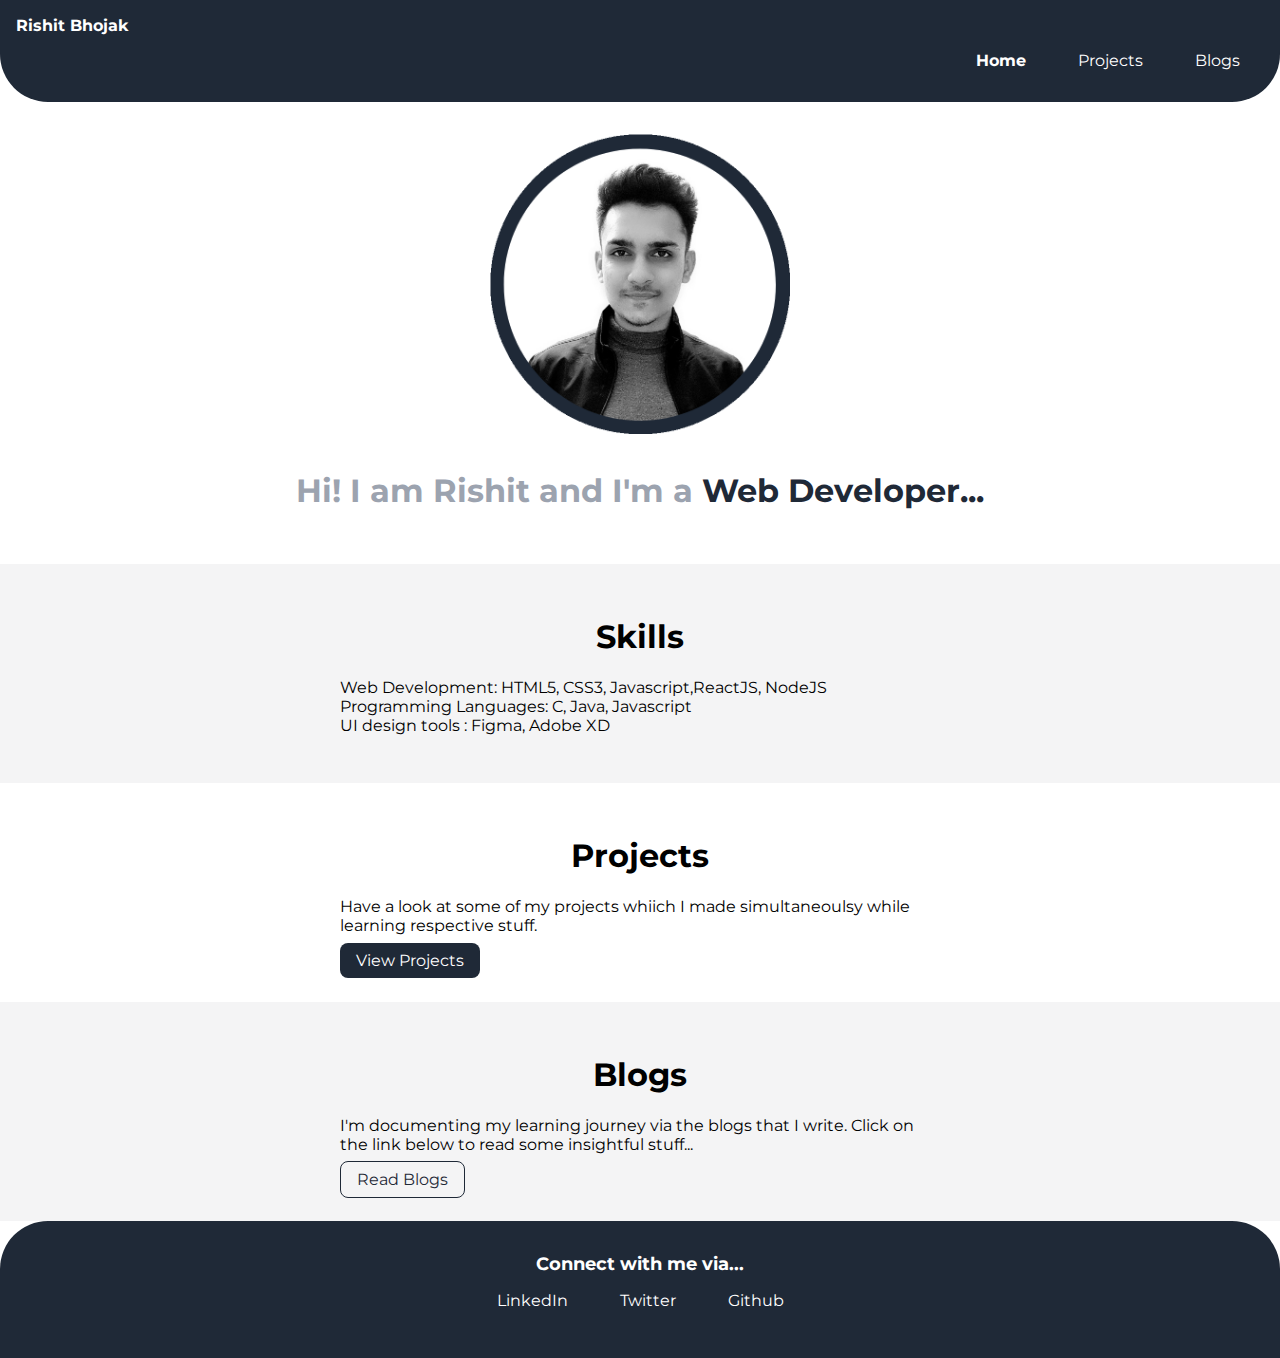
<file: index.html>
<!DOCTYPE html>
<html lang="en">
<head>
    <meta charset="UTF-8">
    <meta http-equiv="X-UA-Compatible" content="IE=edge">
    <meta name="viewport" content="width=device-width, initial-scale=1.0">
    <title>Rishit Bhojak</title>
    <link rel="stylesheet" href="styles.css">
</head>
<body>
    <nav class="navigation container">
        <div class="nav-brand "> <a class="link-primary" href="/index.html">Rishit Bhojak</a> </div>
        <ul class="list-non-bullet nav-pills">
            <li class="list-item-inline">
                <a class="link link-active" href="/">Home</a>
            </li>
            
            <li class="list-item-inline">
                <a class="link" href="/projects.html">Projects</a>
            </li>
            <li class="list-item-inline">
                <a class="link" href="/blogs.html">Blogs</a>
            </li>
        </ul>
    </nav>

    <header class="hero">
        <img class="hero-img" src="images/portrait.png" alt="" />
        <h1 class="hero-heading">Hi! I am Rishit and I'm a  <span class="heading-inverted">Web Developer...</span> </h1>
    </header>

    <section class="section ow" >
        <div class="container container-center">
            <h1>Skills</h1>
            <p>
                Web Development: HTML5, CSS3, Javascript,ReactJS, NodeJS
                <br>
Programming Languages: C, Java, Javascript
<br>
UI design tools : Figma, Adobe XD
            </p>
        </div>
        
    </section>

    <section class="section">
        <div class="container container-center">
            <h1>Projects</h1>
            <p>Have a look at some of my projects whiich I made simultaneoulsy while learning respective stuff.</p>
            <a href="/projects.html" target="blank" class="link-primary link">View Projects</a>
        </div>
        
    </section>
    
    <section class="section ow" >
        <div class="container container-center">
            <h1>Blogs</h1>
            <p>
               I'm documenting my learning journey via the blogs that I write. Click on the link  below to read some insightful stuff... </p>
               <a href="/blogs.html" target="blank" class="link-secondary link">Read Blogs</a>
        </div>
        
    </section>

    <footer class="footer">
        <div class="footer-header">Connect with me via...</div>
        <ul class="social-links list-non-bullet">
            <li class="list-item-inline"> <a class="link" href="https://www.linkedin.com/in/rishitbhojak/">LinkedIn</a> </li>
            <li class="list-item-inline"> <a class="link" href="https://twitter.com/BhojakRishit">Twitter</a> </li>
            <li class="list-item-inline"> <a class="link" href="https://github.com/rishitbhojak">Github</a></li>
        </ul>
    </footer>
   
</body>
</html>
</file>
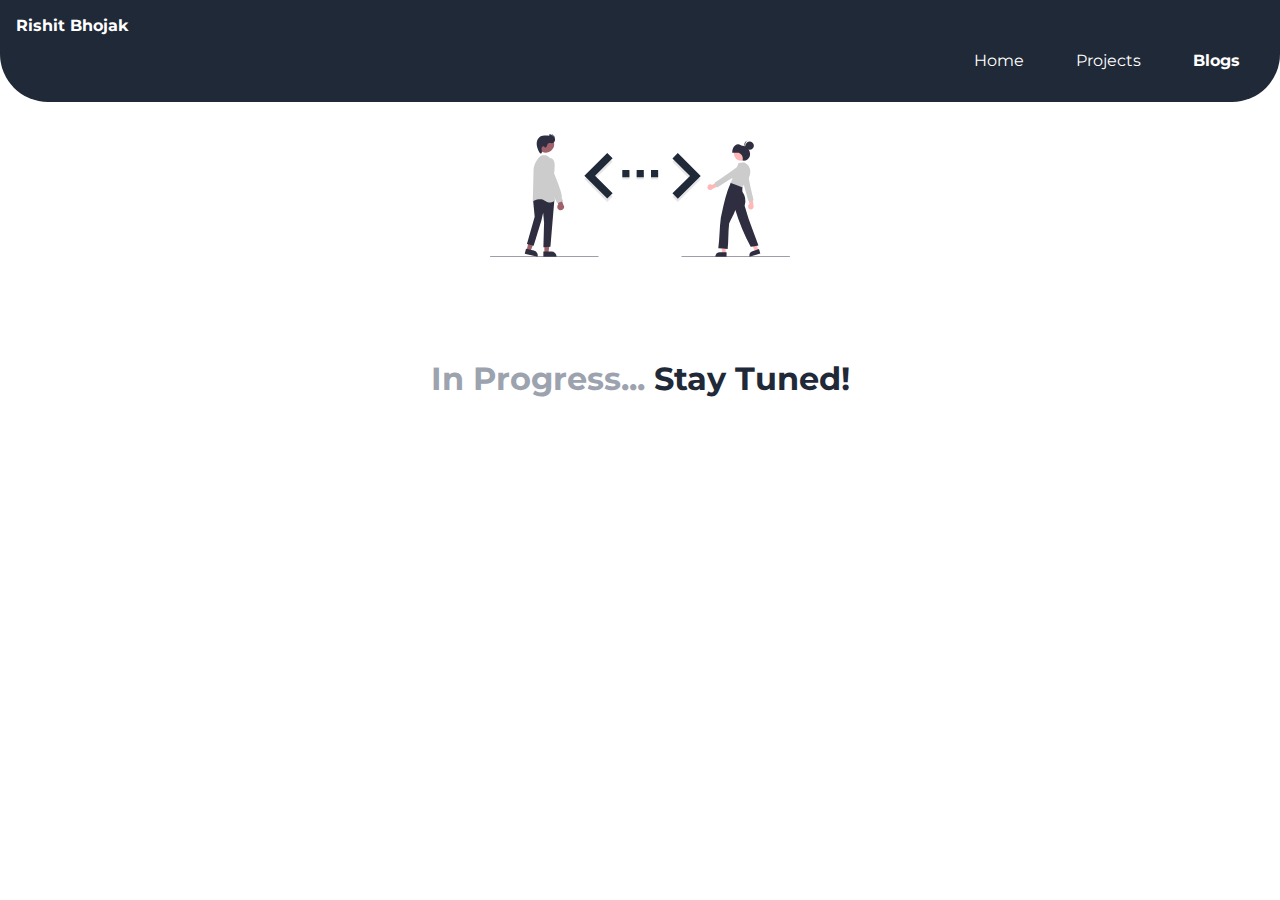
<file: blogs.html>
<!DOCTYPE html>
<html lang="en">
<head>
    <meta charset="UTF-8">
    <meta http-equiv="X-UA-Compatible" content="IE=edge">
    <meta name="viewport" content="width=device-width, initial-scale=1.0">
    <title>Blogs</title>
    <link rel="stylesheet" href="/styles.css">
</head>
<body>
    <nav class="navigation container">
        <div class="nav-brand "> <a class="link-primary" href="/index.html">Rishit Bhojak</a> </div>
        <ul class="list-non-bullet nav-pills">
            <li class="list-item-inline">
                <a class="link " href="/index.html">Home</a>
            </li>
            
            <li class="list-item-inline">
                <a class="link" href="/projects.html">Projects</a>
            </li>
            <li class="list-item-inline">
                <a class="link link-active" href="/blogs.html">Blogs</a>
            </li>
        </ul>
    </nav>

    <header class="hero">
        <img class="hero-img" src="images/blogs.svg" alt="" />
        <!-- <h1 class="hero-heading">My <span class="heading-inverted">Blogs</span> </h1> -->
    </header>
    <header class="hero">
        <h1 class="hero-heading"> In Progress... <span class="heading-inverted">Stay Tuned!</span> </h1>
    </header>

</body>
</html>
</file>
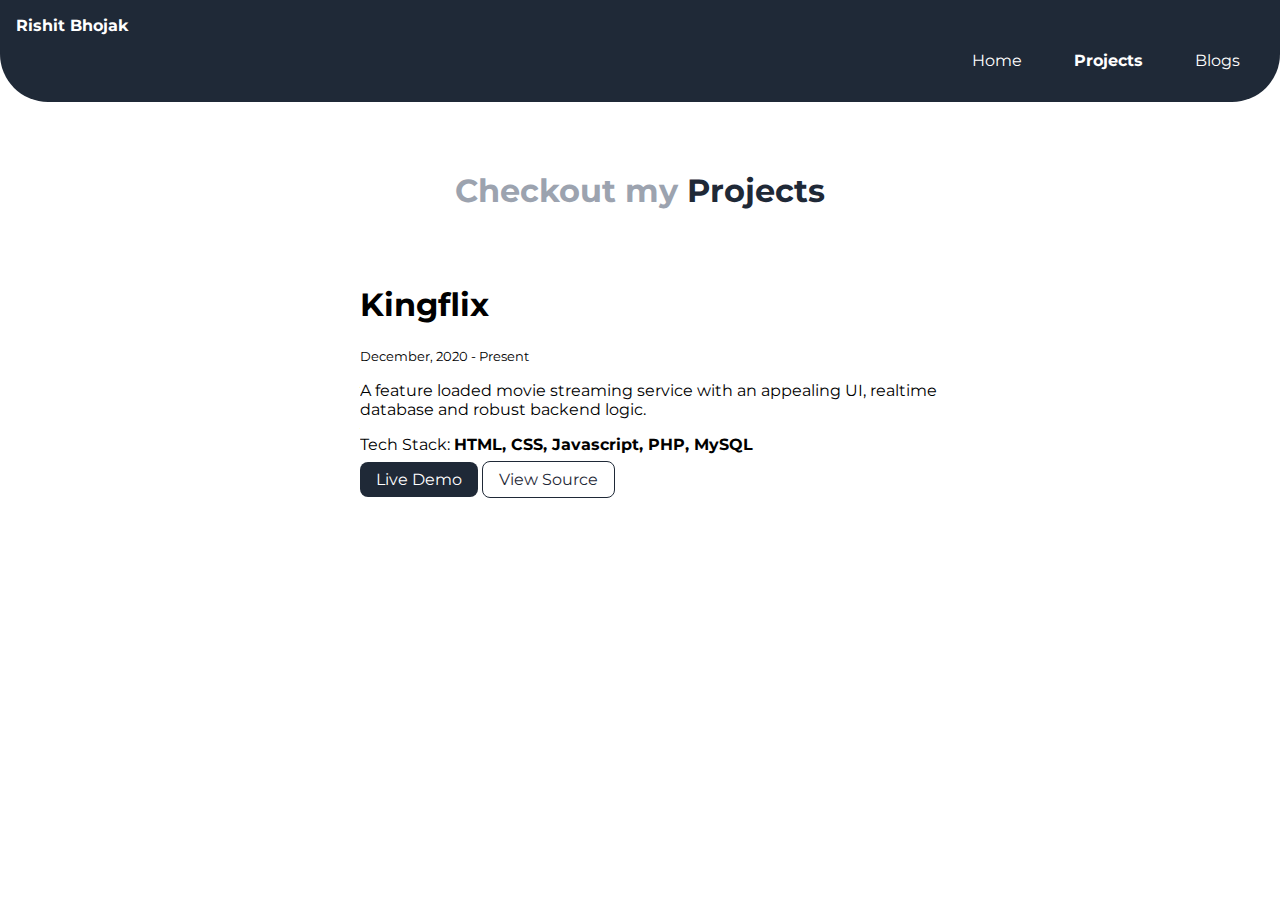
<file: projects.html>
<!DOCTYPE html>
<html lang="en">
<head>
    <meta charset="UTF-8">
    <meta http-equiv="X-UA-Compatible" content="IE=edge">
    <meta name="viewport" content="width=device-width, initial-scale=1.0">
    <title>Projects | Rishit Bhojak</title>
    <link rel="stylesheet" href="/styles.css">
</head>
<body>
    <nav class="navigation container">
        <div class="nav-brand "> <a class="link-primary" href="/index.html">Rishit Bhojak</a> </div>
        <ul class="list-non-bullet nav-pills">
            <li class="list-item-inline">
                <a class="link " href="/index.html">Home</a>
            </li>
            
            <li class="list-item-inline">
                <a class="link link-active" href="/projects.html">Projects</a>
            </li>
            <li class="list-item-inline">
                <a class="link" href="/blogs.html">Blogs</a>
            </li>
        </ul>
    </nav>
    <header class="hero">
       
        <h1 class="hero-heading">Checkout my<span class="heading-inverted"> Projects</span> </h1>
    </header>

<ul class="list-non-bullet">
    <li> 
        <div class="container container-center">
        <h1>Kingflix</h1>
        <small>December, 2020 - Present</small>
        <p>A feature loaded movie streaming service with an appealing UI, realtime database and robust backend logic.</p>
        
        <p>Tech Stack: <strong>HTML, CSS, Javascript, PHP, MySQL</strong> </p>
<a class="link-primary link" href="">Live Demo</a>
<a class="link-secondary link" href="">View Source</a>
    
</div>
</li>
</ul>


</body>
</html>
</file>
<file: styles.css>
@import url('https://fonts.googleapis.com/css2?family=Montserrat:wght@400&display=swap');

:root {
    /* --primary-color: #EF4444;
     */
     --primary-color: #1F2937;
    --dark-grey: #9CA3AF;
    --off-white:#F4F4F5
;
}

body {
    font-family: 'Montserrat', sans-serif;
    margin: 0;
}

hr {
    margin: 2rem 0rem;
}

/** container **/
.container {
    padding-left: 1rem;
    padding-right: 1rem;
}

.container-center {
    max-width: 600px;
    margin: auto;
}

/**links **/
.link {
    box-sizing: border-box;
    text-decoration: none;
    padding: 0.5rem 1rem;
    margin-top: 1rem;
    margin-bottom: 1rem;
}
.link:hover{
    background-color: var(--dark-grey);
    border-radius: 0.5rem;
}
.link-primary {
    background-color: var(--primary-color);
    border-radius: 0.5rem;
    color: white;
    text-decoration: none;
}

.link-secondary {
    color: var(--primary-color);
    border-radius: 0.5rem;
    border: 1px solid var(--primary-color);
}
/* .link-primary:hover{
    background-color: var(--dark-grey);
    color: var(--primary-color);
    border-radius: 0.5rem;
} */
.link-secondary:hover{
    background-color: var(--primary-color);
    color: white;
}
.list-non-bullet {
    list-style: none;
}

.list-item-inline {
    display: inline;
    padding: 0rem 0.5rem;
}

.navigation {
    background-color: var(--primary-color);
    color: white;
    padding: 1rem;
    border-bottom-left-radius: 3rem;
    border-bottom-right-radius: 3rem;
}

.navigation .link {
    color: white;
}

.navigation .nav-pills {
    text-align: right;
   
}

.navigation .nav-brand {
    font-weight: bold;
    
}

.navigation .link-active {
    font-weight: bolder;
}

/** header**/
.hero {
    padding: 2rem;
}

.hero .hero-img {
    max-width: 300px;
    display: block;
    margin: auto;
}

.hero .hero-heading {
    padding-top: 1rem;
    color: var(--dark-grey);
    text-align: center;
}

.hero .hero-heading .heading-inverted {
    color: var(--primary-color);
}

/** sections **/
.section{
    padding: 2rem;
}
.section h1 {
    text-align: center;
    
}
.ow{
    background-color: var(--off-white);
}
/** footer **/
.footer{
    background-color: var(--primary-color);
    padding: 2rem;
    text-align: center;
    color: white;
    border-top-right-radius: 3rem;
    border-top-left-radius: 3rem;
}
.footer .link{
    color: white;
}
.footer ul{
    padding: 0px;
}
.footer .footer-header{
    font-weight: bold;
    font-size: large;
}
</file>
